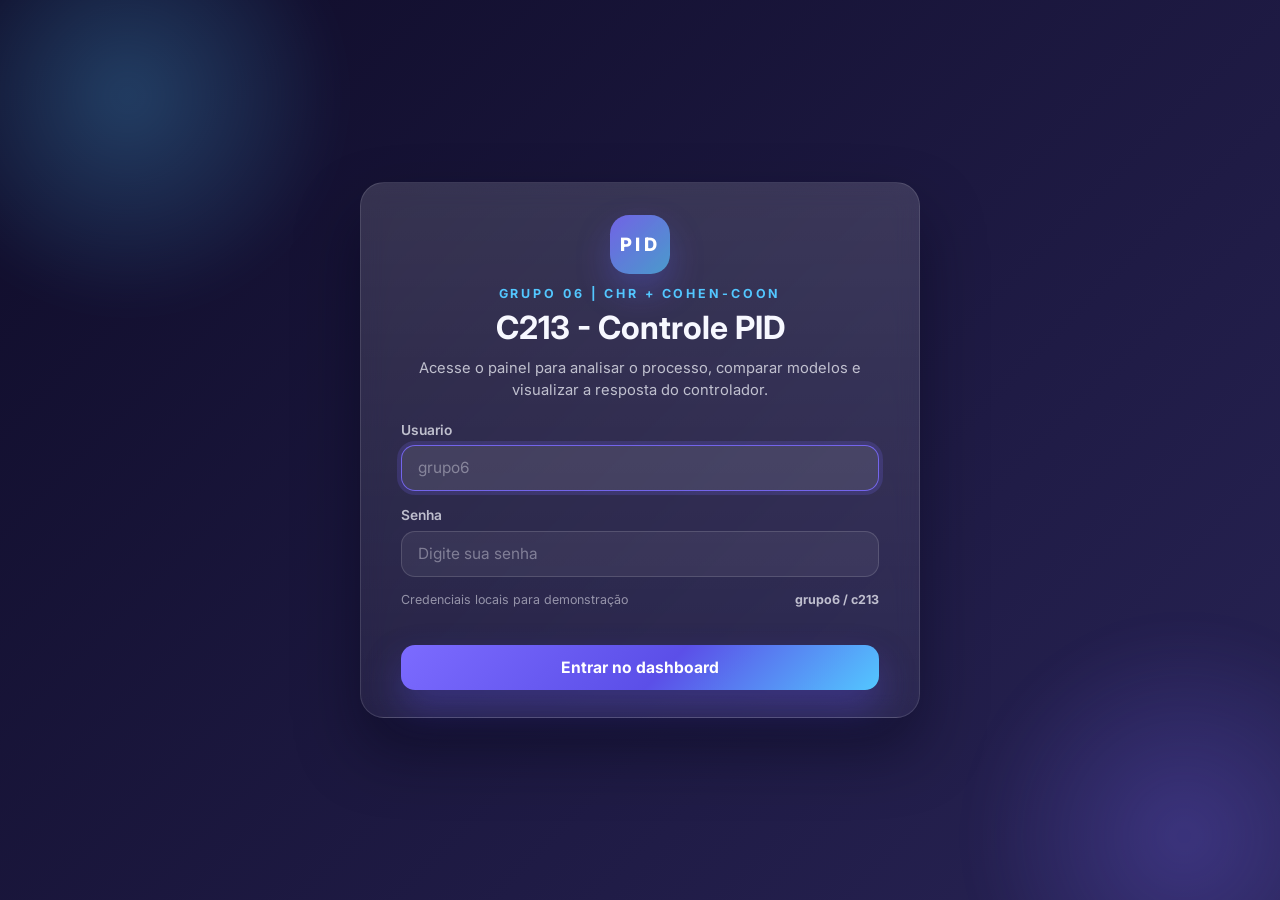
<file: frontend/index.html>
<!DOCTYPE html>
<html lang="pt-BR">
<head>
    <meta charset="UTF-8">
    <meta name="viewport" content="width=device-width, initial-scale=1.0">
    <title>C213 - Controle PID | Login</title>
    <link rel="preconnect" href="https://fonts.googleapis.com">
    <link rel="preconnect" href="https://fonts.gstatic.com" crossorigin>
    <link href="https://fonts.googleapis.com/css2?family=Inter:wght@300;400;600;700&display=swap" rel="stylesheet">
    <link rel="stylesheet" href="css/login.css">
</head>
<body>
    <div class="bg-animated" aria-hidden="true"></div>
    <div class="bg-orb orb-left" aria-hidden="true"></div>
    <div class="bg-orb orb-right" aria-hidden="true"></div>

    <main class="login-shell">
        <section class="login-container" id="loginCard" aria-labelledby="titulo-login">
            <div class="login-header">
                <div class="logo" aria-hidden="true">PID</div>
                <p class="eyebrow">Grupo 06 | CHR + Cohen-Coon</p>
                <h1 id="titulo-login">C213 - Controle PID</h1>
                <p class="subtitle">
                    Acesse o painel para analisar o processo, comparar modelos e visualizar a resposta do controlador.
                </p>
            </div>

            <form id="loginForm" novalidate>
                <div class="input-group">
                    <label for="usuario">Usuario</label>
                    <input type="text" id="usuario" name="usuario" placeholder="grupo6" autocomplete="username">
                </div>

                <div class="input-group">
                    <label for="senha">Senha</label>
                    <input type="password" id="senha" name="senha" placeholder="Digite sua senha" autocomplete="current-password">
                </div>

                <div class="login-meta">
                    <span class="hint">Credenciais locais para demonstração</span>
                    <span class="hint-strong">grupo6 / c213</span>
                </div>

                <div class="error-msg" id="errorMsg" role="alert" aria-live="polite"></div>

                <button type="submit" class="btn-login" id="loginButton">
                    <span>Entrar no dashboard</span>
                </button>
            </form>
        </section>
    </main>

    <script src="js/login.js"></script>
</body>
</html>
</file>
<file: frontend/css/login.css>
*, *::before, *::after {
    box-sizing: border-box;
    margin: 0;
    padding: 0;
}

:root {
    --bg-1: #0f0c29;
    --bg-2: #302b63;
    --bg-3: #24243e;
    --card: rgba(255, 255, 255, 0.08);
    --card-border: rgba(255, 255, 255, 0.12);
    --text: #f7f8ff;
    --muted: rgba(247, 248, 255, 0.72);
    --soft: rgba(247, 248, 255, 0.52);
    --accent: #7c6bff;
    --accent-2: #53c7ff;
    --danger: #ff8d8d;
    --shadow: 0 32px 64px rgba(1, 3, 20, 0.42);
}

body {
    min-height: 100vh;
    display: flex;
    align-items: center;
    justify-content: center;
    font-family: "Inter", sans-serif;
    overflow: hidden;
    background: var(--bg-1);
    color: var(--text);
}

.bg-animated {
    position: fixed;
    inset: 0;
    background: linear-gradient(135deg, var(--bg-1), var(--bg-2), var(--bg-3), #1a1a2e);
    background-size: 400% 400%;
    animation: gradientShift 10s ease infinite;
}

.bg-orb {
    position: fixed;
    width: 28rem;
    height: 28rem;
    border-radius: 50%;
    filter: blur(18px);
    opacity: 0.28;
    pointer-events: none;
}

.orb-left {
    top: -8rem;
    left: -6rem;
    background: radial-gradient(circle, rgba(83, 199, 255, 0.95) 0%, rgba(83, 199, 255, 0) 68%);
    animation: floatOrb 10s ease-in-out infinite;
}

.orb-right {
    right: -8rem;
    bottom: -10rem;
    background: radial-gradient(circle, rgba(124, 107, 255, 0.95) 0%, rgba(124, 107, 255, 0) 68%);
    animation: floatOrb 12s ease-in-out infinite reverse;
}

.login-shell {
    position: relative;
    z-index: 1;
    width: min(100%, 1120px);
    padding: 1.5rem;
}

.login-container {
    width: min(100%, 560px);
    margin: 0 auto;
    padding: 2rem 2.5rem 1.7rem;
    border: 1px solid var(--card-border);
    border-radius: 24px;
    background: linear-gradient(180deg, rgba(255, 255, 255, 0.14), rgba(255, 255, 255, 0.05));
    backdrop-filter: blur(12px);
    -webkit-backdrop-filter: blur(12px);
    box-shadow: var(--shadow);
    animation: slideUp 0.7s ease-out forwards;
}

.login-header {
    margin-bottom: 1.35rem;
    text-align: center;
}

.logo {
    width: 3.7rem;
    height: 3.7rem;
    margin: 0 auto 0.75rem;
    display: grid;
    place-items: center;
    border-radius: 1.2rem;
    font-size: 1.15rem;
    font-weight: 800;
    letter-spacing: 0.22rem;
    color: #fff;
    background: linear-gradient(135deg, rgba(124, 107, 255, 0.85), rgba(83, 199, 255, 0.7));
    box-shadow: 0 16px 34px rgba(96, 101, 255, 0.28);
}

.eyebrow {
    margin-bottom: 0.55rem;
    color: var(--accent-2);
    font-size: 0.78rem;
    font-weight: 700;
    letter-spacing: 0.18rem;
    text-transform: uppercase;
}

.login-header h1 {
    font-size: clamp(1.55rem, 3vw, 2rem);
    line-height: 1.15;
    margin-bottom: 0.65rem;
}

.subtitle {
    color: var(--muted);
    font-size: 0.92rem;
    line-height: 1.5;
}

.input-group {
    margin-bottom: 0.95rem;
}

.input-group label {
    display: block;
    margin-bottom: 0.45rem;
    color: var(--muted);
    font-size: 0.86rem;
    font-weight: 600;
}

.input-group input {
    width: 100%;
    padding: 0.8rem 1rem;
    border: 1px solid rgba(255, 255, 255, 0.14);
    border-radius: 14px;
    background: rgba(255, 255, 255, 0.06);
    color: var(--text);
    font-size: 0.96rem;
    font-family: "Inter", sans-serif;
    outline: none;
    transition: border-color 0.25s ease, box-shadow 0.25s ease, transform 0.25s ease, background 0.25s ease;
}

.input-group input::placeholder {
    color: rgba(247, 248, 255, 0.38);
}

.input-group input:focus {
    border-color: rgba(124, 107, 255, 0.88);
    background: rgba(255, 255, 255, 0.1);
    box-shadow: 0 0 0 4px rgba(124, 107, 255, 0.18);
    transform: translateY(-1px);
}

.login-meta {
    display: flex;
    align-items: center;
    justify-content: space-between;
    gap: 1rem;
    margin-bottom: 0.55rem;
    color: var(--soft);
    font-size: 0.78rem;
}

.hint-strong {
    color: var(--muted);
    font-weight: 700;
}

.error-msg {
    min-height: 1.25rem;
    margin-bottom: 0.55rem;
    color: var(--danger);
    font-size: 0.84rem;
}

.btn-login {
    width: 100%;
    padding: 0.82rem 1.1rem;
    display: inline-flex;
    justify-content: center;
    align-items: center;
    gap: 0.5rem;
    border: none;
    border-radius: 14px;
    background: linear-gradient(135deg, var(--accent), #5b4fe8 55%, var(--accent-2));
    color: #fff;
    font-family: "Inter", sans-serif;
    font-size: 0.98rem;
    font-weight: 700;
    cursor: pointer;
    transition: transform 0.2s ease, box-shadow 0.2s ease, filter 0.2s ease;
    box-shadow: 0 18px 36px rgba(91, 79, 232, 0.34);
}

.btn-login:hover {
    transform: translateY(-2px);
    box-shadow: 0 22px 40px rgba(91, 79, 232, 0.42);
    filter: brightness(1.04);
}

.btn-login:active {
    transform: translateY(0);
}

.btn-login:focus-visible {
    outline: 3px solid rgba(83, 199, 255, 0.55);
    outline-offset: 3px;
}

.login-container.is-leaving {
    animation: slideOut 0.4s ease forwards;
}

@keyframes gradientShift {
    0% { background-position: 0% 50%; }
    50% { background-position: 100% 50%; }
    100% { background-position: 0% 50%; }
}

@keyframes slideUp {
    from {
        opacity: 0;
        transform: translateY(30px) scale(0.98);
    }
    to {
        opacity: 1;
        transform: translateY(0) scale(1);
    }
}

@keyframes slideOut {
    from {
        opacity: 1;
        transform: translateY(0) scale(1);
    }
    to {
        opacity: 0;
        transform: translateY(-16px) scale(0.985);
    }
}

@keyframes floatOrb {
    0%, 100% { transform: translate3d(0, 0, 0); }
    50% { transform: translate3d(18px, 24px, 0); }
}

@media (max-width: 640px) {
    .login-shell {
        padding: 1rem;
    }

    .login-container {
        width: min(100%, 430px);
        padding: 1.55rem;
        border-radius: 20px;
    }

    .login-meta {
        flex-direction: column;
        align-items: flex-start;
        gap: 0.35rem;
    }

    .subtitle {
        font-size: 0.92rem;
    }
}
</file>
<file: frontend/css/dashboard.css>
:root {
    --bg-1: #0f0c29;
    --bg-2: #302b63;
    --bg-3: #24243e;
    --panel: rgba(16, 22, 46, 0.72);
    --panel-strong: rgba(17, 24, 52, 0.92);
    --panel-soft: rgba(255, 255, 255, 0.06);
    --border: rgba(255, 255, 255, 0.1);
    --border-strong: rgba(255, 255, 255, 0.16);
    --text: #f7f8ff;
    --muted: rgba(247, 248, 255, 0.7);
    --soft: rgba(247, 248, 255, 0.52);
    --accent: #7c6bff;
    --accent-2: #53c7ff;
    --success: #56e3a6;
    --warning: #ffb86b;
    --shadow: 0 24px 60px rgba(0, 0, 0, 0.35);
}

*,
*::before,
*::after {
    box-sizing: border-box;
}

html {
    scroll-behavior: smooth;
}

body {
    min-height: 100vh;
    margin: 0;
    font-family: "Inter", sans-serif;
    color: var(--text);
    background: linear-gradient(135deg, var(--bg-1), var(--bg-2), var(--bg-3), #1a1a2e);
    background-size: 400% 400%;
    animation: gradientShift 14s ease infinite;
}

.dashboard-bg,
.dashboard-orb {
    position: fixed;
    pointer-events: none;
}

.dashboard-bg {
    inset: 0;
    background:
        radial-gradient(circle at top left, rgba(83, 199, 255, 0.14), transparent 30%),
        radial-gradient(circle at bottom right, rgba(124, 107, 255, 0.2), transparent 34%);
}

.dashboard-orb {
    width: 28rem;
    height: 28rem;
    border-radius: 50%;
    filter: blur(18px);
    opacity: 0.22;
}

.orb-top {
    top: -10rem;
    right: -8rem;
    background: radial-gradient(circle, rgba(83, 199, 255, 0.9) 0%, rgba(83, 199, 255, 0) 66%);
    animation: floatOrb 14s ease-in-out infinite;
}

.orb-bottom {
    left: -8rem;
    bottom: -10rem;
    background: radial-gradient(circle, rgba(124, 107, 255, 0.95) 0%, rgba(124, 107, 255, 0) 66%);
    animation: floatOrb 16s ease-in-out infinite reverse;
}

.dashboard-layout {
    position: relative;
    z-index: 1;
    min-height: 100vh;
    display: grid;
    grid-template-columns: 320px 1fr;
}

.sidebar {
    display: flex;
    flex-direction: column;
    justify-content: space-between;
    padding: 2rem 1.4rem;
    background: rgba(8, 11, 26, 0.55);
    border-right: 1px solid rgba(255, 255, 255, 0.08);
    backdrop-filter: blur(18px);
    -webkit-backdrop-filter: blur(18px);
}

.sidebar-top {
    display: grid;
    gap: 1.2rem;
}

.sidebar-back {
    width: fit-content;
    padding: 0.55rem 0.8rem;
    border: 1px solid rgba(255, 255, 255, 0.12);
    border-radius: 999px;
    color: var(--muted);
    text-decoration: none;
    font-size: 0.85rem;
    transition: border-color 0.25s ease, color 0.25s ease, transform 0.25s ease;
}

.sidebar-back:hover {
    color: var(--text);
    border-color: rgba(83, 199, 255, 0.4);
    transform: translateX(-2px);
}

.sidebar-logo {
    width: 4.2rem;
    height: 4.2rem;
    display: grid;
    place-items: center;
    border-radius: 1.2rem;
    background: linear-gradient(135deg, rgba(124, 107, 255, 0.86), rgba(83, 199, 255, 0.82));
    box-shadow: 0 18px 40px rgba(72, 91, 255, 0.28);
    font-size: 1.3rem;
    font-weight: 800;
    letter-spacing: 0.18rem;
}

.sidebar-title h1 {
    margin: 0 0 0.45rem;
    font-size: 1.7rem;
}

.sidebar-title p {
    margin: 0;
    color: var(--soft);
    font-size: 0.92rem;
    line-height: 1.6;
}

.sidebar-nav {
    display: grid;
    gap: 0.9rem;
    margin-top: 2rem;
}

.nav-btn {
    display: flex;
    align-items: center;
    gap: 0.95rem;
    width: 100%;
    padding: 1rem;
    border: 1px solid transparent;
    border-radius: 20px;
    background: rgba(255, 255, 255, 0.04);
    color: var(--text);
    text-align: left;
    text-decoration: none;
    cursor: pointer;
    transition: transform 0.25s ease, border-color 0.25s ease, background 0.25s ease, box-shadow 0.25s ease;
}

.nav-btn:hover,
.nav-btn.active {
    transform: translateY(-2px);
    border-color: rgba(83, 199, 255, 0.24);
    background: linear-gradient(135deg, rgba(124, 107, 255, 0.2), rgba(83, 199, 255, 0.12));
    box-shadow: 0 14px 30px rgba(10, 13, 38, 0.32);
}

.nav-icon {
    width: 2.6rem;
    height: 2.6rem;
    display: grid;
    place-items: center;
    border-radius: 14px;
    background: rgba(255, 255, 255, 0.08);
    color: var(--accent-2);
    font-size: 0.85rem;
    font-weight: 800;
    letter-spacing: 0.08rem;
}

.nav-copy {
    display: grid;
    gap: 0.18rem;
}

.nav-copy strong {
    font-size: 0.95rem;
}

.nav-copy small {
    color: var(--soft);
    font-size: 0.78rem;
}

.sidebar-footer {
    padding: 1rem;
    border: 1px solid rgba(255, 255, 255, 0.08);
    border-radius: 18px;
    background: rgba(255, 255, 255, 0.04);
}

.sidebar-footer p {
    margin: 0;
    color: var(--muted);
    font-size: 0.86rem;
    line-height: 1.6;
}

.content {
    padding: 2rem;
}

.secao {
    display: grid;
    gap: 1.4rem;
    animation: sectionFade 0.35s ease;
}

.secao.hidden {
    display: none;
}

.section-header {
    display: flex;
    align-items: end;
    justify-content: space-between;
    gap: 1.5rem;
}

.section-kicker {
    display: inline-flex;
    margin-bottom: 0.55rem;
    color: var(--accent-2);
    font-size: 0.78rem;
    font-weight: 700;
    letter-spacing: 0.14rem;
    text-transform: uppercase;
}

.section-header h2 {
    margin: 0;
    font-size: clamp(2rem, 4vw, 2.8rem);
}

.section-header p {
    max-width: 44ch;
    margin: 0;
    color: var(--muted);
    line-height: 1.7;
}

.card,
.chart-card,
.metrica-card,
.metodo-seletor {
    border: 1px solid var(--border);
    border-radius: 24px;
    background: var(--panel);
    backdrop-filter: blur(16px);
    -webkit-backdrop-filter: blur(16px);
    box-shadow: var(--shadow);
}

.card,
.chart-card,
.metodo-seletor {
    padding: 1.3rem;
}

.upload-card {
    display: flex;
    align-items: center;
    justify-content: space-between;
    gap: 1.2rem;
}

.upload-main {
    display: flex;
    align-items: center;
    gap: 1rem;
}

.upload-copy {
    display: grid;
    gap: 0.25rem;
}

.upload-copy small,
.nome-arquivo {
    color: var(--muted);
}

.nome-arquivo {
    font-weight: 600;
}

.btn-upload,
.btn-action {
    display: inline-flex;
    align-items: center;
    justify-content: center;
    padding: 0.92rem 1.15rem;
    border: none;
    border-radius: 14px;
    font-family: "Inter", sans-serif;
    font-size: 0.94rem;
    font-weight: 700;
    cursor: pointer;
    transition: transform 0.2s ease, box-shadow 0.2s ease, filter 0.2s ease;
}

.btn-upload {
    color: #fff;
    background: linear-gradient(135deg, var(--accent), #5b4fe8);
    box-shadow: 0 14px 28px rgba(91, 79, 232, 0.28);
}

.btn-action {
    color: #09111c;
    background: linear-gradient(135deg, var(--accent-2), #dff8ff);
    box-shadow: 0 14px 28px rgba(83, 199, 255, 0.22);
}

.btn-upload:hover,
.btn-action:hover {
    transform: translateY(-2px);
    filter: brightness(1.04);
}

.btn-action:disabled {
    cursor: not-allowed;
    opacity: 0.6;
    transform: none;
    box-shadow: none;
}

.metodo-seletor {
    display: flex;
    align-items: end;
    justify-content: space-between;
    gap: 1rem;
}

.metodo-seletor.hidden {
    display: none;
}

.selector-copy {
    display: grid;
    gap: 0.4rem;
}

.selector-copy label,
.field label {
    color: var(--muted);
    font-size: 0.85rem;
    font-weight: 600;
}

select,
input[type="number"] {
    width: 100%;
    padding: 0.88rem 0.95rem;
    border: 1px solid var(--border-strong);
    border-radius: 14px;
    background: rgba(255, 255, 255, 0.06);
    color: var(--text);
    font-family: "Inter", sans-serif;
    font-size: 0.95rem;
    outline: none;
    transition: border-color 0.25s ease, box-shadow 0.25s ease, background 0.25s ease;
}

select option {
    background-color: var(--bg-1);
    color: var(--text);
}

select:focus,
input[type="number"]:focus {
    border-color: rgba(124, 107, 255, 0.8);
    box-shadow: 0 0 0 4px rgba(124, 107, 255, 0.18);
    background: rgba(255, 255, 255, 0.1);
}

input[readonly] {
    color: rgba(247, 248, 255, 0.88);
}

.badge-recomendado {
    display: inline-flex;
    align-items: center;
    gap: 0.4rem;
    padding: 0.68rem 0.95rem;
    border-radius: 999px;
    color: #08131b;
    font-size: 0.82rem;
    font-weight: 800;
    background: linear-gradient(135deg, #c5fff2, var(--success));
}

.chart-card {
    overflow: hidden;
}

.chart-header {
    display: flex;
    align-items: center;
    justify-content: space-between;
    gap: 1rem;
    margin-bottom: 1rem;
}

.chart-header h3 {
    margin: 0;
    font-size: 1.02rem;
}

.chart-header span {
    color: var(--soft);
    font-size: 0.82rem;
}

.grafico-container {
    min-height: 360px;
    border: 1px dashed rgba(255, 255, 255, 0.12);
    border-radius: 20px;
    background:
        linear-gradient(180deg, rgba(255, 255, 255, 0.035), rgba(255, 255, 255, 0.02)),
        rgba(7, 10, 24, 0.5);
}

.controle-card {
    display: grid;
    gap: 1.2rem;
}

.form-row,
.pid-fields,
.metricas-grid {
    display: grid;
    gap: 1rem;
}

.form-row {
    grid-template-columns: 1.4fr 0.9fr 1fr;
    align-items: end;
}

.pid-fields {
    grid-template-columns: repeat(3, minmax(0, 1fr));
}

.field {
    display: grid;
    gap: 0.45rem;
}

.action-field .btn-action {
    width: 100%;
}

.metricas-grid {
    grid-template-columns: repeat(3, minmax(0, 1fr));
}

.metrica-card {
    position: relative;
    overflow: hidden;
    padding: 1.2rem;
    display: grid;
    gap: 0.4rem;
    transition: transform 0.25s ease, border-color 0.25s ease, box-shadow 0.25s ease;
}

.metrica-card::before {
    content: "";
    position: absolute;
    inset: 0 auto 0 0;
    width: 4px;
    background: linear-gradient(180deg, var(--accent), var(--accent-2));
}

.metrica-card:hover {
    transform: translateY(-4px);
    border-color: rgba(83, 199, 255, 0.24);
    box-shadow: 0 18px 36px rgba(10, 13, 38, 0.32);
}

.metrica-card .label {
    color: var(--muted);
    font-size: 0.85rem;
    font-weight: 600;
    text-transform: uppercase;
    letter-spacing: 0.08rem;
}

.metrica-card .label.label-formula {
    text-transform: none;
}

.metrica-card .valor {
    font-size: clamp(1.4rem, 3vw, 2rem);
    font-weight: 800;
}

.metrica-card .descricao {
    color: var(--soft);
    font-size: 0.82rem;
    line-height: 1.5;
}

.metrica-card.verde::before {
    background: linear-gradient(180deg, #b5ffd8, var(--success));
}

.metrica-card.azul::before {
    background: linear-gradient(180deg, #d8f4ff, var(--accent-2));
}

.metrica-card.laranja::before {
    background: linear-gradient(180deg, #ffe2bf, var(--warning));
}

.metrica-card.roxo::before {
    background: linear-gradient(180deg, #e0d7ff, var(--accent));
}

.metrica-card.cor-tr::before {
    background: #ef476f;
}

.metrica-card.cor-td::before {
    background: #118ab2;
}

.metrica-card.cor-tp::before {
    background: #ff9f1c;
}

.metrica-card.cor-ts::before {
    background: #9ba3c7;
}

.metrica-card.cor-sp::before {
    background: #ffd166;
}

@keyframes gradientShift {
    0% { background-position: 0% 50%; }
    50% { background-position: 100% 50%; }
    100% { background-position: 0% 50%; }
}

@keyframes floatOrb {
    0%, 100% { transform: translate3d(0, 0, 0); }
    50% { transform: translate3d(18px, 24px, 0); }
}

@keyframes sectionFade {
    from {
        opacity: 0;
        transform: translateY(12px);
    }
    to {
        opacity: 1;
        transform: translateY(0);
    }
}

@media (max-width: 1100px) {
    .dashboard-layout {
        grid-template-columns: 1fr;
    }

    .sidebar {
        border-right: none;
        border-bottom: 1px solid rgba(255, 255, 255, 0.08);
    }

    .content {
        padding-top: 1.2rem;
    }
}

@media (max-width: 860px) {
    .content,
    .sidebar {
        padding: 1.2rem;
    }

    .section-header,
    .upload-card,
    .metodo-seletor {
        grid-template-columns: 1fr;
        display: grid;
        align-items: start;
    }

    .form-row,
    .pid-fields,
    .metricas-grid {
        grid-template-columns: 1fr;
    }

    .upload-main {
        flex-direction: column;
        align-items: start;
    }
}

@media (max-width: 560px) {
    .sidebar-nav {
        gap: 0.7rem;
    }

    .nav-btn {
        padding: 0.9rem;
    }

    .section-header h2 {
        font-size: 1.7rem;
    }

    .chart-header {
        align-items: start;
        flex-direction: column;
    }

    .grafico-container {
        min-height: 300px;
    }
}
</file>
